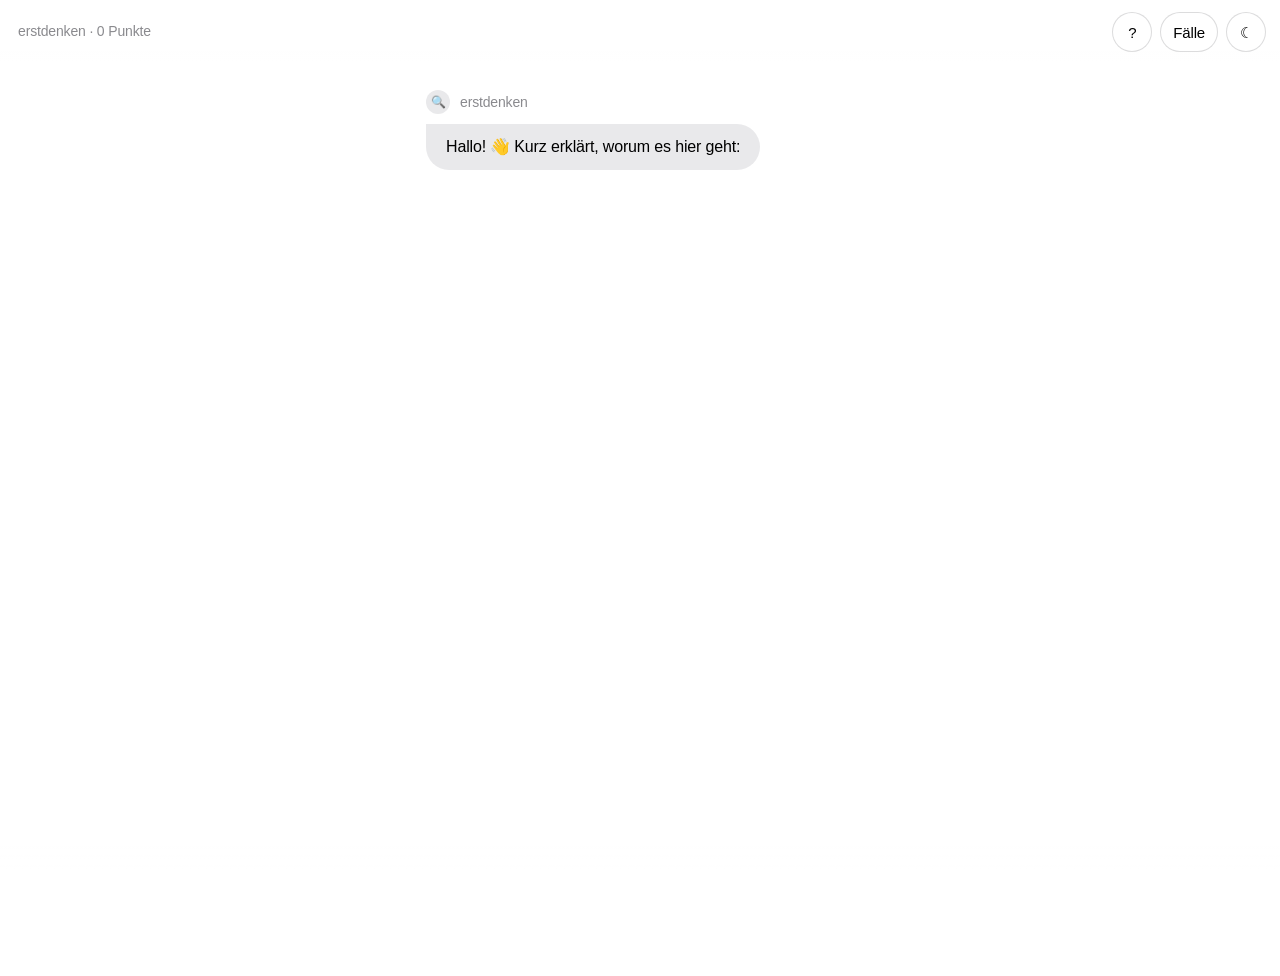
<file: index.html>
<!DOCTYPE html>
<html lang="de">
<head>
	<meta charset="utf-8">
	<title>erstdenken · Knack den Fall selbst</title>
	<meta name="viewport" content="width=device-width,initial-scale=1.0,viewport-fit=cover">
	<meta name="description" content="Knifflige Fälle aus Geschichte, Alltag, Wissenschaft und Philosophie, die du selbst knackst. Denken trainieren statt KI fragen. 5 Minuten pro Fall.">
	<meta property="og:title" content="erstdenken · Knack den Fall selbst">
	<meta property="og:description" content="KI nimmt uns viel Denken ab. Hier trainierst du es wieder: kurze Fälle aus Geschichte, Alltag und Philosophie, die du selbst löst. 5 Minuten, kein Vorwissen nötig.">
	<meta property="og:type" content="website">
	<meta name="theme-color" content="#ffffff" media="(prefers-color-scheme: light)">
	<meta name="theme-color" content="#000000" media="(prefers-color-scheme: dark)">
	<link rel="icon" href="data:image/svg+xml,<svg xmlns='http://www.w3.org/2000/svg' viewBox='0 0 100 100'><text y='.9em' font-size='90'>🔍</text></svg>">
	<link rel="stylesheet" href="style.css?v=4754d252">
	<script>
		// Hell/Dunkel vor dem ersten Zeichnen setzen, damit nichts flackert
		try { const t = localStorage.getItem('erstdenken.theme'); if (t) document.documentElement.dataset.theme = t; } catch {}
	</script>
</head>
<body>

<header class="topbar">
	<div class="topbar__label" id="label">erstdenken</div>
	<div class="topbar__actions">
		<button class="round-btn" id="helpBtn" aria-label="So funktioniert’s">?</button>
		<button class="round-btn" id="daysBtn" aria-label="Meine Fälle">Fälle</button>
		<button class="round-btn" id="themeBtn" aria-label="Hell oder dunkel">☾</button>
	</div>
</header>

<main class="container">
	<div class="chat" id="chat"></div>
</main>

<button class="new-pill" id="newPill" type="button">↓ Neue Nachricht</button>

<div class="dock"><div class="dock__inner" id="dock"></div></div>

<div class="lightbox" id="lightbox" role="dialog" aria-label="Bild groß">
	<button class="lightbox__close" type="button" aria-label="Schließen">✕</button>
	<p></p>
</div>

<section class="sheet" id="sheet" aria-label="Alle Tage">
	<div class="sheet__inner" id="sheetInner"></div>
</section>

<script src="daten/karten.js?v=4754d252"></script>
<script src="app.js?v=4754d252"></script>
</body>
</html>
</file>
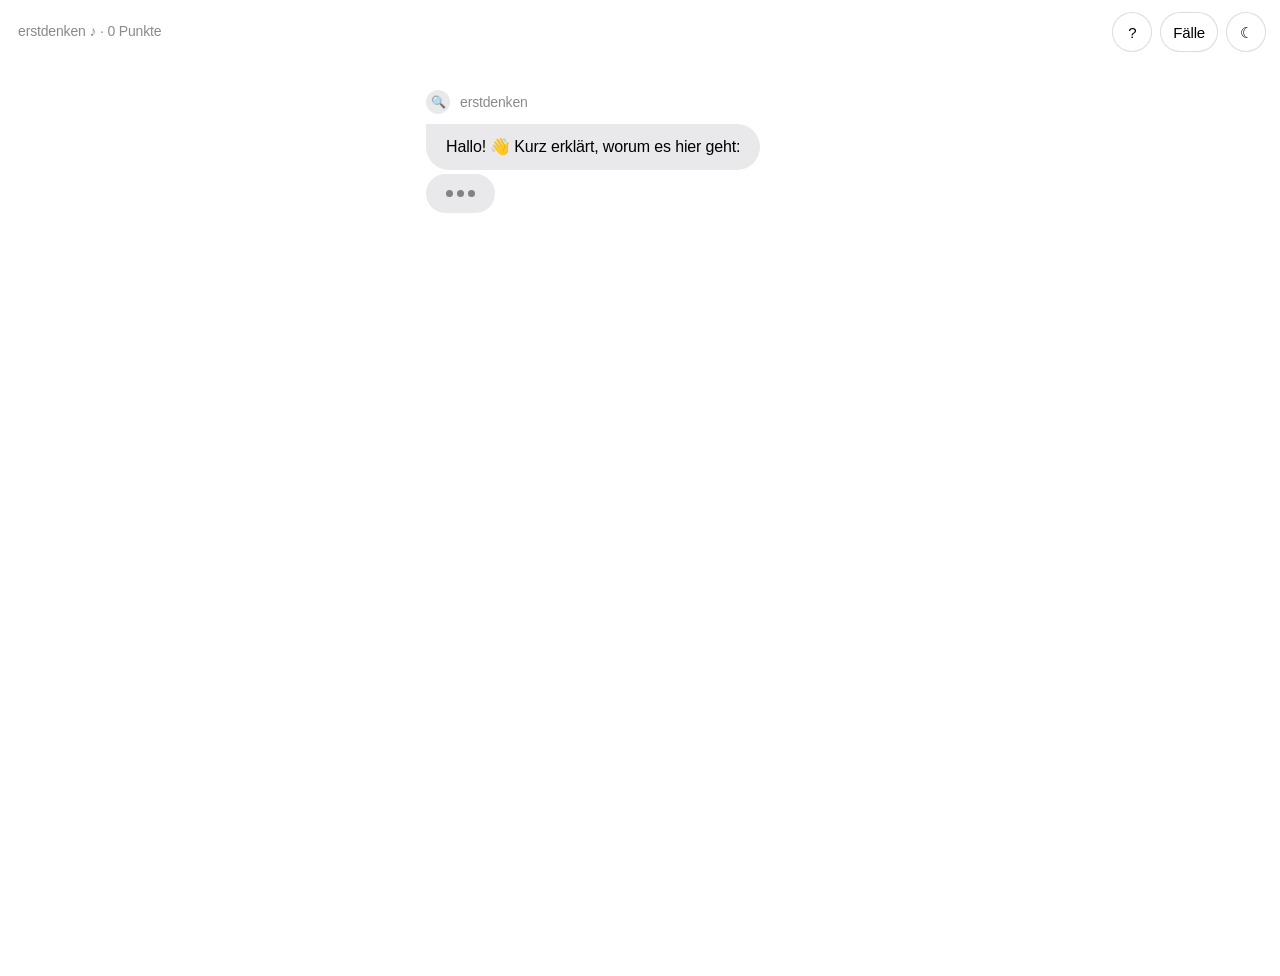
<file: musik/index.html>
<!DOCTYPE html>
<html lang="de">
<head>
	<meta charset="utf-8">
	<title>erstdenken ♪ Musik · Knack den Fall selbst</title>
	<meta name="viewport" content="width=device-width,initial-scale=1.0,viewport-fit=cover">
	<meta name="description" content="Knifflige Fälle rund um Musik, die du selbst knackst: Musikgeschichte, einfache Theorie, Songwriting, Studio und Musikbusiness. 5 Minuten pro Fall.">
	<meta property="og:title" content="erstdenken ♪ Musik · Knack den Fall selbst">
	<meta property="og:description" content="Für alle, die Musik machen: kurze Fälle aus Musikgeschichte, Theorie, Songwriting, Studio und Musikbusiness, die du selbst löst. 5 Minuten, kein Vorwissen nötig.">
	<meta property="og:type" content="website">
	<meta name="theme-color" content="#ffffff" media="(prefers-color-scheme: light)">
	<meta name="theme-color" content="#000000" media="(prefers-color-scheme: dark)">
	<link rel="icon" href="data:image/svg+xml,<svg xmlns='http://www.w3.org/2000/svg' viewBox='0 0 100 100'><text y='.9em' font-size='90'>🎵</text></svg>">
	<link rel="stylesheet" href="../style.css?v=4754d252">
	<script>
		// Hell/Dunkel vor dem ersten Zeichnen setzen, damit nichts flackert
		try { const t = localStorage.getItem('erstdenken.theme'); if (t) document.documentElement.dataset.theme = t; } catch {}
	</script>
</head>
<body>

<header class="topbar">
	<div class="topbar__label" id="label">erstdenken ♪</div>
	<div class="topbar__actions">
		<button class="round-btn" id="helpBtn" aria-label="So funktioniert’s">?</button>
		<button class="round-btn" id="daysBtn" aria-label="Meine Fälle">Fälle</button>
		<button class="round-btn" id="themeBtn" aria-label="Hell oder dunkel">☾</button>
	</div>
</header>

<main class="container">
	<div class="chat" id="chat"></div>
</main>

<button class="new-pill" id="newPill" type="button">↓ Neue Nachricht</button>

<div class="dock"><div class="dock__inner" id="dock"></div></div>

<div class="lightbox" id="lightbox" role="dialog" aria-label="Bild groß">
	<button class="lightbox__close" type="button" aria-label="Schließen">✕</button>
	<p></p>
</div>

<section class="sheet" id="sheet" aria-label="Alle Tage">
	<div class="sheet__inner" id="sheetInner"></div>
</section>

<script src="../daten/musik.js?v=4754d252"></script>
<script src="../app.js?v=4754d252"></script>
</body>
</html>
</file>
<file: style.css>
:root {
--font-primary: -apple-system, BlinkMacSystemFont, "SF Pro Text", "Segoe UI", Inter, Helvetica, Arial, sans-serif;
/* Hell wie iMessage: Weiß, Apple-Grau für empfangene, Apple-Blau für eigene Nachrichten */
--text-primary: #000000;
--text-secondary: rgba(60, 60, 67, .6);
--bg-primary: #ffffff;
--bg-secondary: #e9e9eb;
--bubble-right: #007aff;
--bubble-right-text: #ffffff;
--border: rgba(60, 60, 67, .18);
--accent: #007aff;
--font-size-regular: 16px;
--font-size-small: 14px;
}
/* Dunkel: folgt dem System, außer man hat oben rechts umgeschaltet */
@media (prefers-color-scheme: dark) {
:root:not([data-theme="light"]) {
	--text-primary: #ffffff;
	--text-secondary: rgba(235, 235, 245, .6);
	--bg-primary: #000000;
	--bg-secondary: #262628;
	--bubble-right: #0a84ff;
	--bubble-right-text: #ffffff;
	--border: rgba(255, 255, 255, 0.16);
	--accent: #0a84ff;
}
}
:root[data-theme="dark"] {
--text-primary: #ffffff;
--text-secondary: rgba(235, 235, 245, .6);
--bg-primary: #000000;
--bg-secondary: #262628;
--bubble-right: #0a84ff;
--bubble-right-text: #ffffff;
--border: rgba(255, 255, 255, 0.16);
--accent: #0a84ff;
}
body { transition: background .3s ease, color .3s ease; }

/* Bilder wie in text-the-internet: .single-image */
.single-image {
width: 78%;
display: block;
padding: 12px 0;
margin: 0;
opacity: 0;
transform: translateY(6px);
transition: opacity .6s ease, transform .6s ease;
}
.single-image img {
width: 100%;
display: block;
height: auto;
border-radius: 24px;
background: var(--bg-secondary);
}
.single-image figcaption {
margin-top: 8px;
font-size: var(--font-size-small);
color: var(--text-secondary);
padding-left: 24px;
position: relative;
}
.single-image figcaption:before {
content: "";
height: 2px;
width: 16px;
border-radius: 2px;
background: var(--border);
left: 0;
top: 10px;
position: absolute;
}
.single-image .credit {
display: block;
font-size: 11px;
margin-top: 2px;
}
.single-image .credit a { color: inherit; text-decoration: underline; text-decoration-color: var(--border); }
*, *::before, *::after {
box-sizing: border-box;
font-synthesis: none;
-webkit-font-smoothing: antialiased;
-moz-osx-font-smoothing: grayscale;
}
html, body { height: 100%; }
body {
line-height: 1.4;
letter-spacing: -.01em;
padding: 0;
margin: 0;
-webkit-text-size-adjust: 100%;
font-family: var(--font-primary);
background: var(--bg-primary);
color: var(--text-primary);
}
.container {
max-width: 460px;
padding: 0 16px;
width: 100%;
margin: 8vh auto 0 auto;
padding-bottom: 260px;
}
.chat {
display: flex;
flex-direction: column;
gap: 4px;
}
.bubble {
border-radius: 24px;
padding: 12px 20px;
width: fit-content;
max-width: 85%;
font-size: var(--font-size-regular);
background: var(--bg-secondary);
opacity: 0;
transform: translateY(6px);
transition: opacity .5s ease, transform .5s ease;
white-space: pre-line;
}
.bubble.left {
margin-right: auto;
border-top-left-radius: 0;
}
.bubble.right {
margin-left: auto;
border-top-right-radius: 0;
background: var(--bubble-right);
color: var(--bubble-right-text);
min-width: 56px;
text-align: center;
}
.bubble.right + .bubble.right, .bubble.left + .bubble.left {
border-radius: 24px;
}
.bubble.card {
background: transparent;
border: 1px solid var(--border);
font-variant-numeric: tabular-nums;
}
.avatar {
display: flex;
gap: 10px;
align-items: center;
margin: 14px 0 6px 0;
opacity: 0;
transition: opacity .5s ease;
}
.avatar__img {
height: 24px;
width: 24px;
border-radius: 24px;
display: grid;
place-items: center;
font-size: 12px;
background: var(--bg-secondary);
}
.avatar__name {
font-size: var(--font-size-small);
color: var(--text-secondary);
line-height: 24px;
}
.interstitial {
font-size: var(--font-size-small);
color: var(--text-secondary);
margin: 28px 0;
text-align: center;
opacity: 0;
transition: opacity .8s ease;
}
.visible { opacity: 1; transform: none; }

.typing {
display: flex;
gap: 4px;
padding: 16px 20px;
}
.typing span {
width: 7px; height: 7px; border-radius: 7px;
background: var(--text-secondary);
animation: blink 1.2s infinite ease-in-out;
}
.typing span:nth-child(2) { animation-delay: .15s; }
.typing span:nth-child(3) { animation-delay: .3s; }
@keyframes blink { 0%, 80%, 100% { opacity: .25; } 40% { opacity: 1; } }

/* Eingabebereich unten */
.dock {
position: fixed;
left: 0; right: 0; bottom: 0;
background: linear-gradient(to bottom, transparent, var(--bg-primary) 28px);
padding: 36px 0 18px 0;
}
.dock__inner {
max-width: 460px;
margin: 0 auto;
padding: 0 16px;
}
.chips {
display: flex;
flex-wrap: wrap;
justify-content: flex-end;
gap: 8px;
}
.chip {
font: inherit;
letter-spacing: inherit;
font-size: var(--font-size-regular);
color: var(--text-primary);
background: var(--bg-primary);
border: 1px solid var(--border);
border-radius: 24px;
padding: 10px 16px;
cursor: pointer;
transition: border-color .2s ease, transform .1s ease;
}
.chip:hover { border-color: var(--accent); }
.chip:active { transform: scale(.97); }
.chip.quiet { color: var(--text-secondary); }
.composer {
display: flex;
gap: 8px;
align-items: flex-end;
}
.composer textarea {
flex: 1;
font: inherit;
letter-spacing: inherit;
font-size: var(--font-size-regular);
color: var(--text-primary);
background: var(--bg-secondary);
border: 1px solid transparent;
border-radius: 22px;
padding: 11px 18px;
resize: none;
min-height: 46px;
max-height: 140px;
outline: none;
}
.composer textarea:focus { border-color: var(--border); }
.composer button {
height: 46px; width: 46px;
border-radius: 46px;
border: none;
background: var(--bubble-right);
color: var(--bubble-right-text);
font-size: 18px;
cursor: pointer;
}
.composer button:disabled { opacity: .3; cursor: default; }
.hint {
font-size: 12px;
color: var(--text-secondary);
text-align: right;
margin-top: 6px;
}
.footer {
font-size: 12px;
color: var(--text-secondary);
text-align: center;
margin-top: 40px;
}
@media (prefers-reduced-motion: reduce) {
.bubble, .avatar, .interstitial, .single-image, body { transition: none; transform: none; }
.typing span { animation: none; opacity: .6; }
}

/* ---------- Ergänzungen für die Spielseite ---------- */
.topbar {
	position: fixed;
	top: 0; left: 0; right: 0;
	display: flex;
	align-items: center;
	justify-content: space-between;
	gap: 8px;
	padding: 12px 14px;
	background: linear-gradient(to bottom, var(--bg-primary) 60%, transparent);
	z-index: 30;
}
.topbar__label {
	font-size: var(--font-size-small);
	color: var(--text-secondary);
	padding-left: 4px;
}
.topbar__actions { display: flex; gap: 8px; }
.round-btn {
	height: 40px; min-width: 40px;
	padding: 0 12px;
	border-radius: 40px;
	border: 1px solid var(--border);
	background: var(--bg-primary);
	color: var(--text-primary);
	font: inherit;
	font-size: 15px;
	letter-spacing: inherit;
	cursor: pointer;
}
.round-btn:hover { border-color: var(--accent); }

.bubble a { color: inherit; text-decoration: underline; text-decoration-color: var(--border); }
.bubble.left.selectable { cursor: pointer; border: 1px solid transparent; transition: border-color .2s ease, background .2s ease, opacity .5s ease, transform .5s ease; }
.bubble.left.selectable:hover { border-color: var(--border); }
.bubble.left.selected { border-color: var(--accent); background: transparent; }
.bubble.left.selected::after { content: "  ✗ verdächtig"; font-size: 12px; color: var(--accent); white-space: nowrap; }
.chip.primary { background: var(--bubble-right); color: var(--bubble-right-text); border-color: var(--bubble-right); }
.chip:disabled { opacity: .35; cursor: default; }
.skip {
	display: block;
	margin: 8px 0 0 auto;
	font: inherit;
	font-size: 12px;
	color: var(--text-secondary);
	background: none;
	border: none;
	cursor: pointer;
	text-decoration: underline;
	text-decoration-color: var(--border);
}

/* Übersicht aller Tage */
.sheet {
	position: fixed;
	inset: 0;
	background: var(--bg-primary);
	z-index: 20;
	overflow-y: auto;
	display: none;
}
.sheet.open { display: block; }
.sheet__inner { max-width: 460px; margin: 0 auto; padding: 72px 16px 40px; }
.sheet h2 { font-size: 20px; font-weight: 600; margin: 0 0 6px; letter-spacing: -.01em; }
.sheet p { color: var(--text-secondary); font-size: var(--font-size-small); margin: 0 0 20px; }
.day {
	display: flex;
	align-items: center;
	gap: 12px;
	width: 100%;
	text-align: left;
	padding: 14px 4px;
	border: none;
	border-bottom: 1px solid var(--border);
	background: none;
	color: var(--text-primary);
	font: inherit;
	letter-spacing: inherit;
	cursor: pointer;
}
.day:disabled { cursor: default; color: var(--text-secondary); }
.day__nr { width: 54px; color: var(--text-secondary); font-size: var(--font-size-small); }
.day__title { flex: 1; }
.day__state { font-size: var(--font-size-small); color: var(--text-secondary); }
.stats { display: grid; grid-template-columns: 1fr 1fr; gap: 8px; margin: 8px 0 24px; }
.stat { border: 1px solid var(--border); border-radius: 18px; padding: 12px 14px; }
.stat b { display: block; font-size: 20px; font-weight: 600; }
.stat span { font-size: 12px; color: var(--text-secondary); }

.container { margin-top: 76px; }

/* Hinweis auf neue Nachrichten unten (kein automatisches Mitscrollen) */
.new-pill {
	position: fixed;
	left: 50%;
	bottom: 120px;
	transform: translateX(-50%) translateY(8px);
	opacity: 0;
	pointer-events: none;
	z-index: 15;
	font: inherit;
	font-size: var(--font-size-small);
	letter-spacing: inherit;
	color: var(--bubble-right-text);
	background: var(--bubble-right);
	border: none;
	border-radius: 20px;
	padding: 8px 14px;
	cursor: pointer;
	box-shadow: 0 4px 16px rgba(0, 0, 0, .18);
	transition: opacity .25s ease, transform .25s ease;
}
.new-pill.show { opacity: 1; transform: translateX(-50%); pointer-events: auto; }

/* Bilder groß ansehen */
.single-image img { cursor: zoom-in; }
.lightbox {
	position: fixed;
	inset: 0;
	z-index: 50;
	display: none;
	flex-direction: column;
	align-items: center;
	justify-content: center;
	gap: 14px;
	padding: 24px 16px;
	background: rgba(0, 0, 0, .97);
	cursor: zoom-out;
}
.lightbox.open { display: flex; }
.lightbox img {
	max-width: 100%;
	max-height: 80vh;
	object-fit: contain;
	border-radius: 12px;
}
.lightbox p {
	margin: 0;
	max-width: 560px;
	color: rgba(255, 255, 255, .75);
	font-size: var(--font-size-small);
	text-align: center;
}
.lightbox__close {
	position: absolute;
	top: 14px; right: 14px;
	height: 40px; width: 40px;
	border-radius: 40px;
	border: 1px solid rgba(255, 255, 255, .25);
	background: transparent;
	color: #fff;
	font-size: 18px;
	cursor: pointer;
}

/* Antwort-Knöpfe nur zeigen, wenn man unten am Chat ist */
.dock { transition: opacity .2s ease, transform .2s ease; }
.dock.versteckt { opacity: 0; transform: translateY(16px); pointer-events: none; }

/* Original-Ton wie eine Sprachnachricht */
.audio-msg { margin: 0; padding: 4px 0 10px; width: 78%; opacity: 0; transform: translateY(6px); transition: opacity .5s ease, transform .5s ease; }
.audio-msg__bubble {
	display: flex; align-items: center; gap: 10px;
	background: var(--bg-secondary);
	border-radius: 24px; border-top-left-radius: 0;
	padding: 10px 16px 10px 10px;
}
.audio-msg__play {
	flex: none; width: 34px; height: 34px; border-radius: 34px; border: none;
	background: var(--bubble-right); color: var(--bubble-right-text);
	font-size: 13px; cursor: pointer;
}
.audio-msg__bar { flex: 1; height: 4px; border-radius: 4px; background: var(--border); overflow: hidden; }
.audio-msg__bar span { display: block; height: 100%; width: 0; background: var(--bubble-right); }
.audio-msg__time { font-size: 13px; color: var(--text-secondary); font-variant-numeric: tabular-nums; min-width: 32px; text-align: right; }
.audio-msg figcaption { margin-top: 6px; font-size: var(--font-size-small); color: var(--text-secondary); padding-left: 4px; }
.audio-msg figcaption .credit { display: block; font-size: 11px; margin-top: 2px; }
.audio-msg figcaption .credit a { color: inherit; text-decoration: underline; text-decoration-color: var(--border); }
.audio-msg.visible { opacity: 1; transform: none; }
</file>
